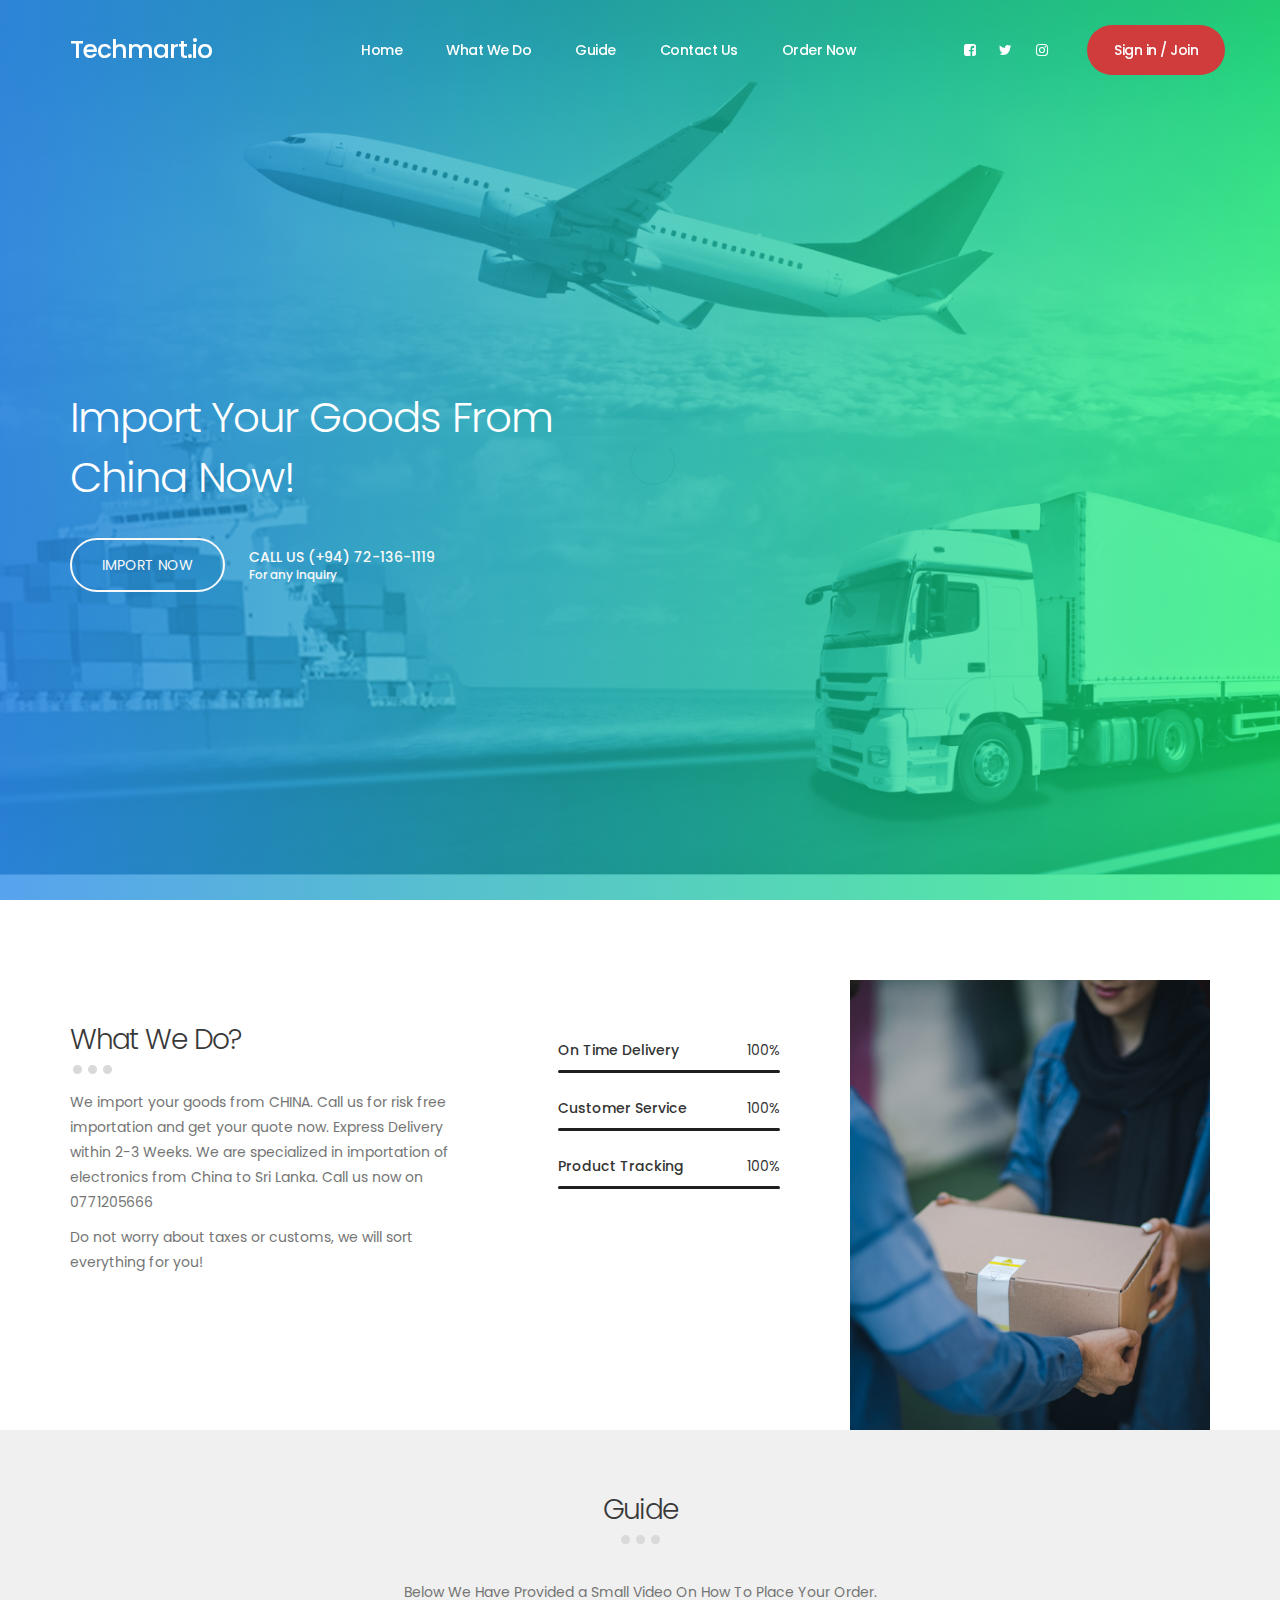
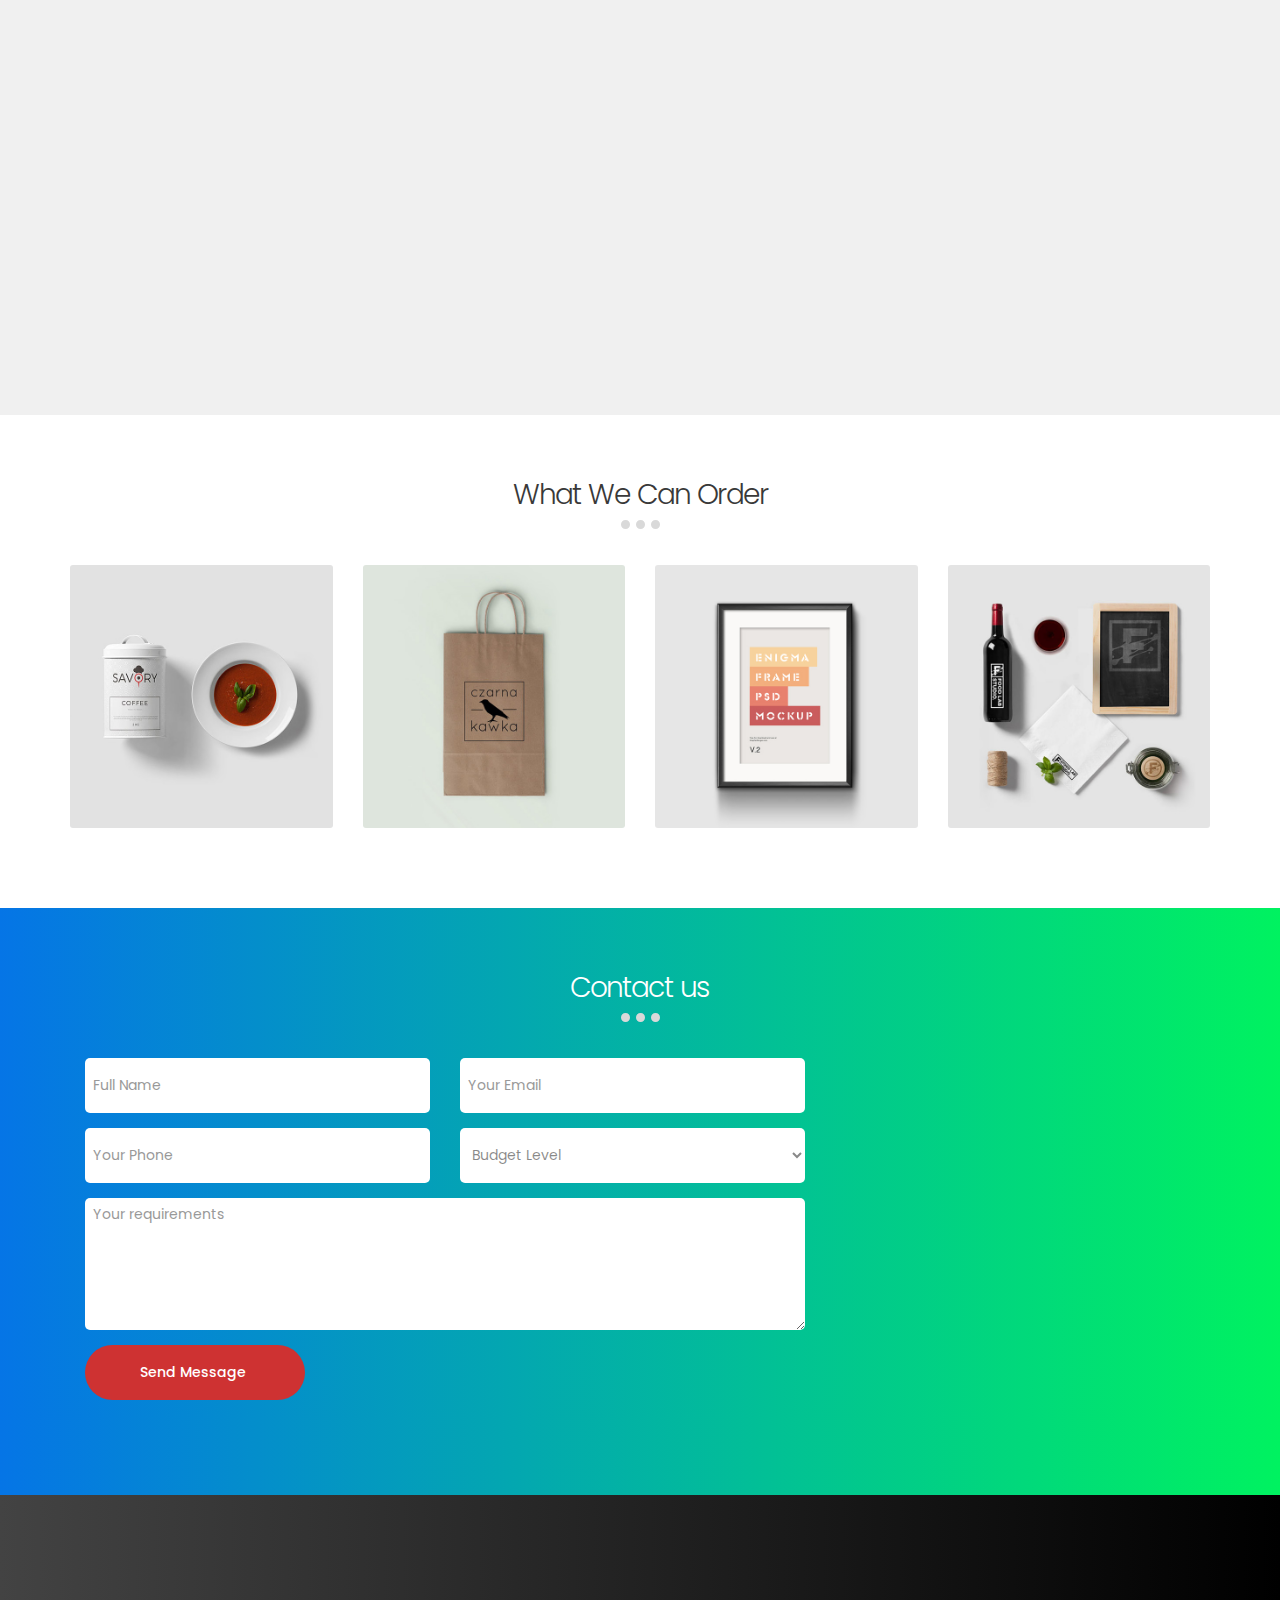
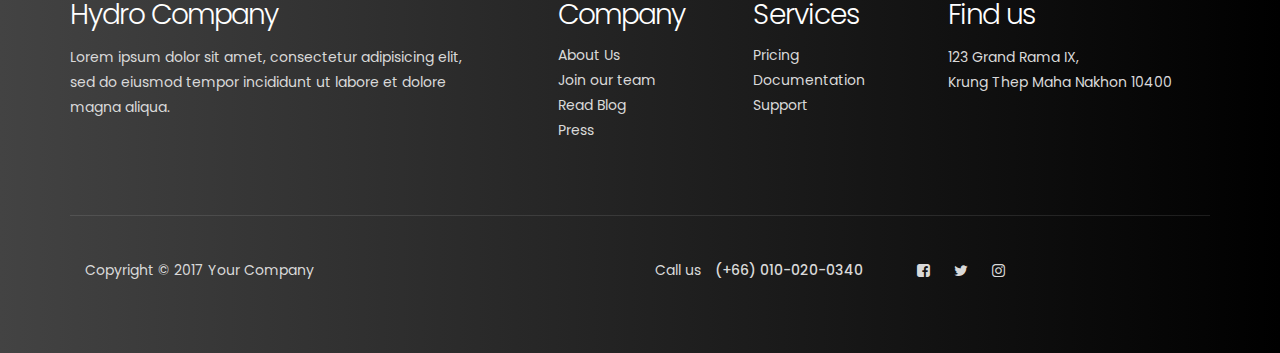
<file: index.html>
<!DOCTYPE html>
<html lang="en">
<head>

     <title>TechMart</title>
<!-- 
Hydro Template 
http://www.templatemo.com/tm-509-hydro
-->
     <meta charset="UTF-8">
     <meta http-equiv="X-UA-Compatible" content="IE=Edge">
     <meta name="description" content="">
     <meta name="keywords" content="">
     <meta name="author" content="">
     <meta name="viewport" content="width=device-width, initial-scale=1, maximum-scale=1">

     <link rel="stylesheet" href="css/bootstrap.min.css">
     <link rel="stylesheet" href="css/magnific-popup.css">
     <link rel="stylesheet" href="css/font-awesome.min.css">

     <!-- MAIN CSS -->
     <link rel="stylesheet" href="css/templatemo-style.css">
</head>
<body>

     <!-- PRE LOADER -->
     <section class="preloader">
          <div class="spinner">
               <span class="spinner-rotate"></span>
          </div>
     </section>


     <!-- MENU -->
     <section class="navbar custom-navbar navbar-fixed-top" role="navigation">
          <div class="container">

               <div class="navbar-header">
                    <button class="navbar-toggle" data-toggle="collapse" data-target=".navbar-collapse">
                         <span class="icon icon-bar"></span>
                         <span class="icon icon-bar"></span>
                         <span class="icon icon-bar"></span>
                    </button>

                    <!-- lOGO TEXT HERE -->
                    <a href="index.html" class="navbar-brand">Techmart.io</a>
               </div>

               <!-- MENU LINKS -->
               <div class="collapse navbar-collapse">
                    <ul class="nav navbar-nav navbar-nav-first">
                         <li><a href="#home" class="smoothScroll">Home</a></li>
                         <li><a href="#about" class="smoothScroll">What We Do</a></li>
                         <li><a href="#blog" class="smoothScroll">Guide</a></li>
                         <li><a href="#contact" class="smoothScroll">Contact Us</a></li>
                         <li><a href="/blog-detail.html" class="smoothScroll">Order Now</a></li>

                    </ul>

                    <ul class="nav navbar-nav navbar-right">
                         <li><a href="#"><i class="fa fa-facebook-square"></i></a></li>
                         <li><a href="#"><i class="fa fa-twitter"></i></a></li>
                         <li><a href="#"><i class="fa fa-instagram"></i></a></li>
                         <li class="section-btn"><a href="#" data-toggle="modal" data-target="#modal-form">Sign in / Join</a></li>
                    </ul>
               </div>

          </div>
     </section>


     <!-- HOME -->
     <section id="home" data-stellar-background-ratio="0.5">
          <div class="overlay"></div>
          <div class="container">
               <div class="row">

                    <div class="col-md-6 col-sm-12">
                         <div class="home-info">
                              <h1>Import Your Goods From China Now!</h1>
                              <a href="#about" class="btn section-btn smoothScroll">IMPORT NOW</a>
                              <span>
                                   CALL US (+94) 72-136-1119
                                   <small>For any inquiry</small>
                              </span>
                         </div>
                    </div>

                    <div class="col-md-6 col-sm-12">
                         <!-- <div class="home-video">
                              <div class="embed-responsive embed-responsive-16by9">
                                   <iframe src="https://www.youtube.com/embed/AqcjdkPMPJA" frameborder="0" allowfullscreen></iframe>
                              </div>
                         </div> -->
                    </div>
                    
               </div>
          </div>
     </section>


     <!-- ABOUT -->
     <section id="about" data-stellar-background-ratio="0.5">
          <div class="container">
               <div class="row">

                    <div class="col-md-5 col-sm-6">
                         <div class="about-info">
                              <div class="section-title">
                                   <h2>What We Do?</h2>
                                   <span class="line-bar">...</span>
                              </div>
                              <p>We import your goods from CHINA. Call us for risk free importation and get your quote now. Express Delivery within 2-3 Weeks. We are specialized in importation of electronics from China to Sri Lanka. 
                                   Call us now on 0771205666</p>
                              <p>Do not worry about taxes or customs, we will sort everything for you!</p>
                         </div>
                    </div>

                    <div class="col-md-3 col-sm-6">
                         <div class="about-info skill-thumb">

                              <strong>On Time Delivery</strong>
                                   <span class="pull-right">100%</span>
                                        <div class="progress">
                                             <div class="progress-bar progress-bar-primary" role="progressbar" aria-valuenow="100" aria-valuemin="0" aria-valuemax="100" style="width: 100%;"></div>
                                        </div>

                              <strong>Customer Service</strong>
                                   <span class="pull-right">100%</span>
                                        <div class="progress">
                                             <div class="progress-bar progress-bar-primary" role="progressbar" aria-valuenow="100" aria-valuemin="0" aria-valuemax="100" style="width: 100%;"></div>
                                        </div>

                              <strong>Product Tracking</strong>
                                   <span class="pull-right">100%</span>
                                        <div class="progress">
                                             <div class="progress-bar progress-bar-primary" role="progressbar" aria-valuenow="100" aria-valuemin="0" aria-valuemax="100" style="width: 100%;"></div>
                                        </div>

                              <!-- <strong>CMS Admin</strong>
                                   <span class="pull-right">100%</span>
                                        <div class="progress">
                                             <div class="progress-bar progress-bar-primary" role="progressbar" aria-valuenow="100" aria-valuemin="0" aria-valuemax="100" style="width: 100%;"></div>
                                        </div> -->

                         </div>
                    </div>

                    <div class="col-md-4 col-sm-12">
                         <div class="about-image">
                              <img src="images/PRODUCTS.jpg" class="img-responsive" alt="">
                         </div>
                    </div>
                    
               </div>
          </div>
     </section>


     <!-- BLOG -->
     <section id="blog" data-stellar-background-ratio="0.5">
          <div class="container">
               <div class="row">

                    <div class="col-md-12 col-sm-12">
                         <div class="section-title">
                              <h2>Guide</h2>
                              <span class="line-bar">...</span>
                         </div>
                    </div>
                    <p>Below We Have Provided a Small Video On How To Place Your Order.</p>

                    <iframe width="560" height="315" src="https://www.youtube.com/embed/O0uF5d5LlTs" title="YouTube video player" frameborder="0" allow="accelerometer; autoplay; clipboard-write; encrypted-media; gyroscope; picture-in-picture" allowfullscreen></iframe>
                    <!-- <div class="col-md-6 col-sm-6">

                         <div class="media blog-thumb">
                              <div class="media-object media-left">
                                   <a href="blog-detail.html"><img src="images/blog-image1.jpg" class="img-responsive" alt=""></a>
                              </div>
                              <div class="media-body blog-info">
                                   <small><i class="fa fa-clock-o"></i> December 22, 2017</small>
                                   <h3><a href="blog-detail.html">How To Find Out Beautiful Workspace.</a></h3>
                                   <p>Lorem ipsum dolor sit consectetur adipiscing morbi venenatis.</p>
                                   <a href="blog-detail.html" class="btn section-btn">Read article</a>
                              </div>
                         </div>
                    </div>

                    <div class="col-md-6 col-sm-6">

                         <div class="media blog-thumb">
                              <div class="media-object media-left">
                                   <a href="blog-detail.html"><img src="images/blog-image2.jpg" class="img-responsive" alt=""></a>
                              </div>
                              <div class="media-body blog-info">
                                   <small><i class="fa fa-clock-o"></i> December 18, 2017</small>
                                   <h3><a href="blog-detail.html">woman sportwear.</a></h3>
                                   <p>Lorem ipsum dolor sit consectetur adipiscing morbi venenatis.</p>
                                   <a href="blog-detail.html" class="btn section-btn">Read more</a>
                              </div>
                         </div>
                    </div>

                    <div class="col-md-6 col-sm-6">
                         <div class="media blog-thumb">
                              <div class="media-object media-left">
                                   <a href="blog-detail.html"><img src="images/blog-image3.jpg" class="img-responsive" alt=""></a>
                              </div>
                              <div class="media-body blog-info">
                                   <small><i class="fa fa-clock-o"></i> December 14, 2017</small>
                                   <h3><a href="blog-detail.html">new creative fashion.</a></h3>
                                   <p>Lorem ipsum dolor sit consectetur adipiscing morbi venenatis.</p>
                                   <a href="blog-detail.html" class="btn section-btn">Read article</a>
                              </div>
                         </div>
                    </div>

                    <div class="col-md-6 col-sm-6">

                         <div class="media blog-thumb">
                              <div class="media-object media-left">
                                   <a href="blog-detail.html"><img src="images/blog-image4.jpg" class="img-responsive" alt=""></a>
                              </div>
                              <div class="media-body blog-info">
                                   <small><i class="fa fa-clock-o"></i> December 10, 2017</small>
                                   <h3><a href="blog-detail.html">minimalist design trend in 2018.</a></h3>
                                   <p>Lorem ipsum dolor sit consectetur adipiscing morbi venenatis.</p>
                                   <a href="blog-detail.html" class="btn section-btn">View Detail</a>
                              </div>
                         </div>
                    </div> -->
                    
               </div>
          </div>
     </section>


     <!-- WORK -->
     <section id="work" data-stellar-background-ratio="0.5">
          <div class="container">
               <div class="row">

                    <div class="col-md-12 col-sm-12">
                         <div class="section-title">
                              <h2>What We Can Order</h2>
                              <span class="line-bar">...</span>
                         </div>
                    </div>

                    <div class="col-md-3 col-sm-6">
                         <!-- WORK THUMB -->
                         <div class="work-thumb">
                              <a href="images/work-image1.jpg" class="image-popup">
                                   <img src="images/work-image1.jpg" class="img-responsive" alt="Work">

                                   <div class="work-info">
                                        <h3>Clean &amp; Minimal</h3>
                                        <small>Product Design</small>
                                   </div>
                              </a>
                         </div>
                    </div>

                    <div class="col-md-3 col-sm-6">
                         <!-- WORK THUMB -->
                         <div class="work-thumb">
                              <a href="images/work-image2.jpg" class="image-popup">
                                   <img src="images/work-image2.jpg" class="img-responsive" alt="Work">

                                   <div class="work-info">
                                        <h3>Studio Bag</h3>
                                        <small>Branding</small>
                                   </div>
                              </a>
                         </div>
                    </div>

                    <div class="col-md-3 col-sm-6">
                         <!-- WORK THUMB -->
                         <div class="work-thumb">
                              <a href="images/work-image3.jpg" class="image-popup">
                                   <img src="images/work-image3.jpg" class="img-responsive" alt="Work">

                                   <div class="work-info">
                                        <h3>Frame Design</h3>
                                        <small>Photography</small>
                                   </div>
                              </a>
                         </div>
                    </div>

                    <div class="col-md-3 col-sm-6">
                         <!-- WORK THUMB -->
                         <div class="work-thumb">
                              <a href="images/work-image4.jpg" class="image-popup">
                                   <img src="images/work-image4.jpg" class="img-responsive" alt="Work">

                                   <div class="work-info">
                                        <h3>Paint Work</h3>
                                        <small>Art, Design</small>
                                   </div>
                              </a>
                         </div>
                    </div>

               </div>
          </div>
     </section>

     <!-- CONTACT -->
     <section id="contact" data-stellar-background-ratio="0.5">
          <div class="container">
               <div class="row">

                    <div class="col-md-12 col-sm-12">
                         <div class="section-title">
                              <h2>Contact us</h2>
                              <span class="line-bar">...</span>
                         </div>
                    </div>

                    <div class="col-md-8 col-sm-8">
                        
                         <!-- CONTACT FORM HERE -->
                         <form id="contact-form" role="form" action="#" method="post">
                              <div class="col-md-6 col-sm-6">
                                   <input type="text" class="form-control" placeholder="Full Name" id="cf-name" name="cf-name" required="">
                              </div>

                              <div class="col-md-6 col-sm-6">
                                   <input type="email" class="form-control" placeholder="Your Email" id="cf-email" name="cf-email" required="">
                              </div>

                              <div class="col-md-6 col-sm-6">
                                   <input type="tel" class="form-control" placeholder="Your Phone" id="cf-number" name="cf-number" required="">
                              </div>

                              <div class="col-md-6 col-sm-6">
                                   <select class="form-control" id="cf-budgets" name="cf-budgets">
                                        <option>Budget Level</option>
                                        <option>$500 to $1,000</option>
                                        <option>$1,000 to $2,200</option>
                                        <option>$2,200 to $4,500</option>
                                        <option>$4,500 to $7,500</option>
                                        <option>$7,500 to $12,000</option>
                                        <option>$12,000 or more</option>
                                   </select>
                              </div>

                              <div class="col-md-12 col-sm-12">
                                   <textarea class="form-control" rows="6" placeholder="Your requirements" id="cf-message" name="cf-message" required=""></textarea>
                              </div>

                              <div class="col-md-4 col-sm-12">
                                   <input type="submit" class="form-control" name="submit" value="Send Message">
                              </div>

                         </form>
                    </div>

                    <div class="col-md-4 col-sm-4">
                         <div class="google-map">
	<!-- How to change your own map point
            1. Go to Google Maps
            2. Click on your location point
            3. Click "Share" and choose "Embed map" tab
            4. Copy only URL and paste it within the src="" field below
	-->
                              <iframe src="https://www.google.com/maps/embed?pb=!1m18!1m12!1m3!1d3647.3030413476204!2d100.5641230193719!3d13.757206847615207!2m3!1f0!2f0!3f0!3m2!1i1024!2i768!4f13.1!3m3!1m2!1s0x0%3A0xf51ce6427b7918fc!2sG+Tower!5e0!3m2!1sen!2sth!4v1510722015945" allowfullscreen></iframe>
                         </div>
                    </div>

               </div>
          </div>
     </section>


     <!-- FOOTER -->
     <footer data-stellar-background-ratio="0.5">
          <div class="container">
               <div class="row">

                    <div class="col-md-5 col-sm-12">
                         <div class="footer-thumb footer-info"> 
                              <h2>Hydro Company</h2>
                              <p>Lorem ipsum dolor sit amet, consectetur adipisicing elit, sed do eiusmod tempor incididunt ut labore et dolore magna aliqua.</p>
                         </div>
                    </div>

                    <div class="col-md-2 col-sm-4"> 
                         <div class="footer-thumb"> 
                              <h2>Company</h2>
                              <ul class="footer-link">
                                   <li><a href="#">About Us</a></li>
                                   <li><a href="#">Join our team</a></li>
                                   <li><a href="#">Read Blog</a></li>
                                   <li><a href="#">Press</a></li>
                              </ul>
                         </div>
                    </div>

                    <div class="col-md-2 col-sm-4"> 
                         <div class="footer-thumb"> 
                              <h2>Services</h2>
                              <ul class="footer-link">
                                   <li><a href="#">Pricing</a></li>
                                   <li><a href="#">Documentation</a></li>
                                   <li><a href="#">Support</a></li>
                              </ul>
                         </div>
                    </div>

                    <div class="col-md-3 col-sm-4"> 
                         <div class="footer-thumb"> 
                              <h2>Find us</h2>
                              <p>123 Grand Rama IX, <br> Krung Thep Maha Nakhon 10400</p>
                         </div>
                    </div>                    

                    <div class="col-md-12 col-sm-12">
                         <div class="footer-bottom">
                              <div class="col-md-6 col-sm-5">
                                   <div class="copyright-text"> 
                                        <p>Copyright &copy; 2017 Your Company</p>
                                   </div>
                              </div>
                              <div class="col-md-6 col-sm-7">
                                   <div class="phone-contact"> 
                                        <p>Call us <span>(+66) 010-020-0340</span></p>
                                   </div>
                                   <ul class="social-icon">
                                        <li><a href="https://www.facebook.com/templatemo" class="fa fa-facebook-square" attr="facebook icon"></a></li>
                                        <li><a href="#" class="fa fa-twitter"></a></li>
                                        <li><a href="#" class="fa fa-instagram"></a></li>
                                   </ul>
                              </div>
                         </div>
                    </div>
                    
               </div>
          </div>
     </footer>


     <!-- MODAL -->
     <section class="modal fade" id="modal-form" tabindex="-1" role="dialog" aria-labelledby="myModalLabel" aria-hidden="true">
          <div class="modal-dialog modal-lg">
               <div class="modal-content modal-popup">

                    <div class="modal-header">
                         <button type="button" class="close" data-dismiss="modal" aria-label="Close">
                              <span aria-hidden="true">&times;</span>
                         </button>
                    </div>

                    <div class="modal-body">
                         <div class="container-fluid">
                              <div class="row">

                                   <div class="col-md-12 col-sm-12">
                                        <div class="modal-title">
                                             <h2>TechMart</h2>
                                        </div>

                                        <!-- NAV TABS -->
                                        <ul class="nav nav-tabs" role="tablist">
                                             <li class="active"><a href="#sign_up" aria-controls="sign_up" role="tab" data-toggle="tab">Create an account</a></li>
                                             <li><a href="#sign_in" aria-controls="sign_in" role="tab" data-toggle="tab">Sign In</a></li>
                                        </ul>

                                        <!-- TAB PANES -->
                                        <div class="tab-content">
                                             <div role="tabpanel" class="tab-pane fade in active" id="sign_up">
                                                  <form action="#" method="post">
                                                       <input type="text" class="form-control" name="name" placeholder="Name" required>
                                                       <input type="telephone" class="form-control" name="telephone" placeholder="Telephone" required>
                                                       <input type="email" class="form-control" name="email" placeholder="Email" required>
                                                       <input type="password" class="form-control" name="password" placeholder="Password" required>
                                                       <input type="submit" class="form-control" name="submit" value="Submit Button">
                                                  </form>
                                             </div>

                                             <div role="tabpanel" class="tab-pane fade in" id="sign_in">
                                                  <form action="#" method="post">
                                                       <input type="email" class="form-control" name="email" placeholder="Email" required>
                                                       <input type="password" class="form-control" name="password" placeholder="Password" required>
                                                       <input type="submit" class="form-control" name="submit" value="Submit Button">
                                                       <a href="https://www.facebook.com/templatemo">Forgot your password?</a>
                                                  </form>
                                             </div>
                                        </div>
                                   </div>

                              </div>
                         </div>
                    </div>

               </div>
          </div>
     </section>

     <!-- SCRIPTS -->
     <script src="js/jquery.js"></script>
     <script src="js/bootstrap.min.js"></script>
     <script src="js/jquery.stellar.min.js"></script>
     <script src="js/jquery.magnific-popup.min.js"></script>
     <script src="js/smoothscroll.js"></script>
     <script src="js/custom.js"></script>

</body>
</html>
</file>
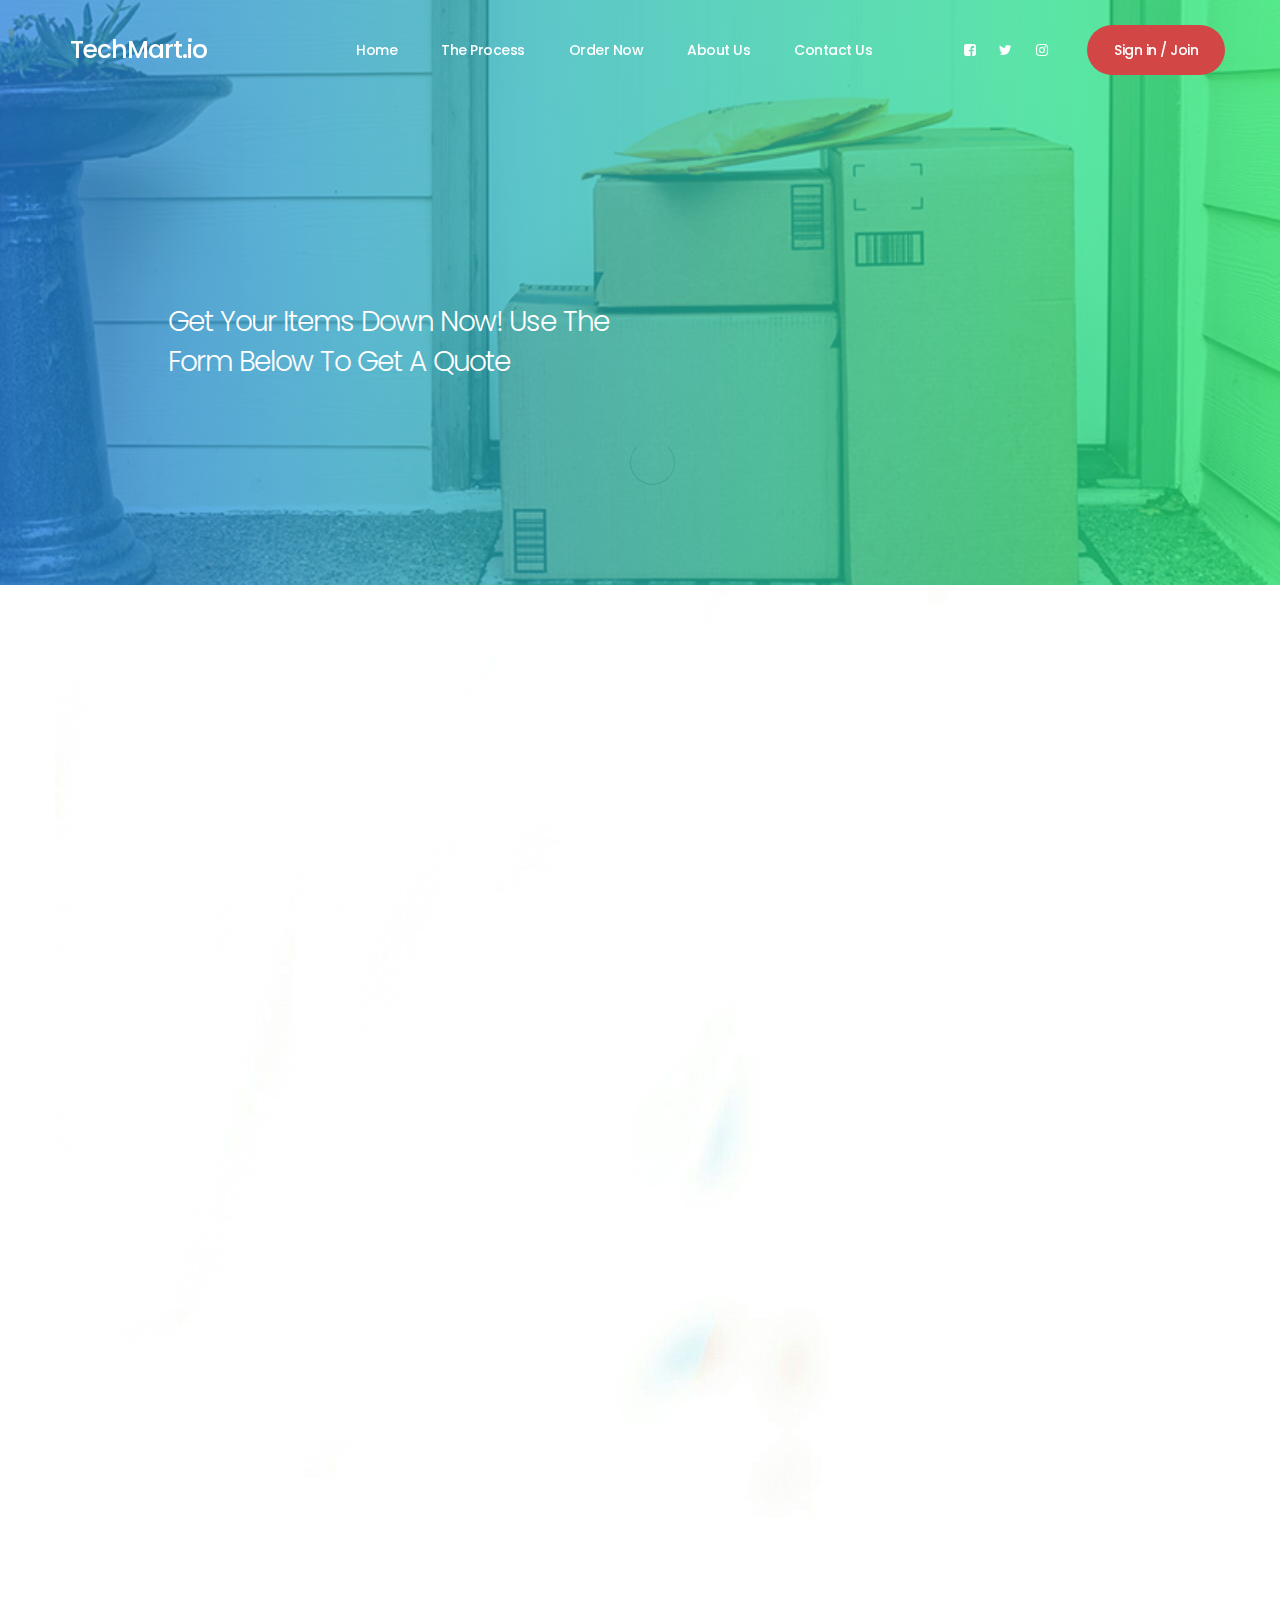
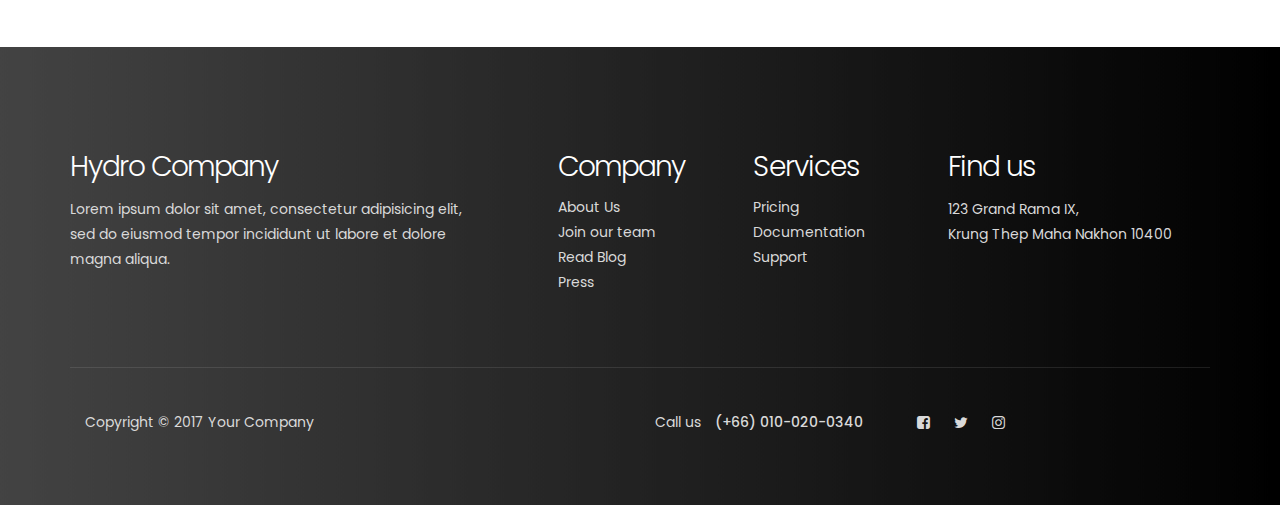
<file: blog-detail.html>
<!DOCTYPE html>
<html lang="en">
<head>

     <title>Hydro - Blog Page</title>
<!-- 
Hydro Template 
http://www.templatemo.com/tm-509-hydro
-->
     <meta charset="UTF-8">
     <meta http-equiv="X-UA-Compatible" content="IE=Edge">
     <meta name="description" content="">
     <meta name="keywords" content="">
     <meta name="author" content="">
     <meta name="viewport" content="width=device-width, initial-scale=1, maximum-scale=1">

     <link rel="stylesheet" href="css/bootstrap.min.css">
     <link rel="stylesheet" href="css/magnific-popup.css">
     <link rel="stylesheet" href="css/font-awesome.min.css">

     <!-- MAIN CSS -->
     <link rel="stylesheet" href="css/templatemo-style.css">
</head>
<body>

     <!-- PRE LOADER -->
     <section class="preloader">
          <div class="spinner">
               <span class="spinner-rotate"></span>
          </div>
     </section>


     <!-- MENU -->
     <section class="navbar custom-navbar navbar-fixed-top" role="navigation">
          <div class="container">

               <div class="navbar-header">
                    <button class="navbar-toggle" data-toggle="collapse" data-target=".navbar-collapse">
                         <span class="icon icon-bar"></span>
                         <span class="icon icon-bar"></span>
                         <span class="icon icon-bar"></span>
                    </button>

                    <!-- lOGO TEXT HERE -->
                    <a href="index.html" class="navbar-brand">TechMart.io</a>
               </div>

               <!-- MENU LINKS -->
               <div class="collapse navbar-collapse">
                    <ul class="nav navbar-nav navbar-nav-first">
                         <li><a href="#home" class="smoothScroll">Home</a></li>
                         <li><a href="#about" class="smoothScroll">The Process</a></li>
                         <li><a href="#blog" class="smoothScroll">Order Now</a></li>
                         <li><a href="#work" class="smoothScroll">About Us</a></li>
                         <li><a href="#contact" class="smoothScroll">Contact Us</a></li>
                    </ul>


                    <ul class="nav navbar-nav navbar-right">
                         <li><a href="#"><i class="fa fa-facebook-square"></i></a></li>
                         <li><a href="#"><i class="fa fa-twitter"></i></a></li>
                         <li><a href="#"><i class="fa fa-instagram"></i></a></li>
                         <li class="section-btn"><a href="#" data-toggle="modal" data-target="#modal-form">Sign in / Join</a></li>
                    </ul>
               </div>

          </div>
     </section>


     <!-- BLOG HEADER -->
     <section id="blog-header" data-stellar-background-ratio="0.5">
          <div class="overlay"></div>
          <div class="container">
               <div class="row">

                    <div class="col-md-offset-1 col-md-5 col-sm-12">
                         <h2>Get Your Items Down Now! Use The Form Below To Get A Quote</h2>
                    </div>
                    
               </div>
          </div>
     </section>


     <!-- BLOG DETAIL -->
     <section id="blog-detail" data-stellar-background-ratio="0.5">
          <div class="container">
               <div class="row">
                    <iframe src="https://docs.google.com/forms/d/e/1FAIpQLSeigHZGszJymmQKqzc1k_2DziLX0ntZV_vuLHLBRN7Mm-HLFA/viewform?embedded=true" width="800" height="877" frameborder="0" marginheight="0" marginwidth="0">Loading…</iframe>
                    <img src="images/1ccdaaab931962febc8644df28084afb.jpg" class="newimage" id="cover" alt="Blog Image">

                    <!-- <div class="col-md-offset-1 col-md-10 col-sm-12">
                         <!-- BLOG THUMB -->
                         <!-- <div class="blog-detail-thumb">
                              <div class="blog-image">
                                   <img src="images/blog-detail-image.jpg" class="img-responsive" alt="Blog Image">
                              </div>
                              <h2>What makes you happy everyday?</h2>
                              <p>Lorem ipsum dolor sit amet, maecenas eget vestibulum justo imperdiet, wisi risus purus augue vulputate voluptate neque, curabitur dolor libero sodales vitae elit massa. Lorem ipsum dolor sit amet, maecenas eget vestibulum justo imperdiet, wisi risus purus augue vulputate voluptate neque</p>

                              <blockquote>Lorem ipsum dolor sit amet, consectetur adipisicing elit. Sequi, quisquam, aut, eum, natus excepturi impedit ipsa rerum ratione id dolores ducimus minus eos veniam similique.</blockquote>

                              <p>Vivamus quis velit sed ante suscipit aliquam nec sed ex. Maecenas porta leo at mi suscipit congue. Donec ipsum metus, tristique eu leo ut, luctu Vivamus sit amet purus nec risus mollis tempor.</p>

                              <div class="blog-ads">
                                   <h4>Blog Sample Advertising</h4>
                              </div>
                              
                              <ul>
                                   <li>Brand Identity ipsum dolor eget vestibulum justo imper diet.</li>
                                   <li>Social Marketing porta leo at mi suscipit congue. Donec ipsum metus, tristique leo luctus.</li>
                                   <li>Wordpress Themes augue vulputate voluptate neque, curabitur dolor vitae massa.</li>
                              </ul>
                              <p>Lorem ipsum dolor sit amet, maecenas eget vestibulum justo imperdiet, wisi risus purus augue vulputate voluptate neque, curabitur dolor libero sodales vitae elit massa.</p>
                              <div class="blog-social-share">
                                   <h4>Share this article</h4>
                                   <a href="https://www.facebook.com/templatemo" class="btn btn-primary"><i class="fa fa-facebook"></i>facebook</a>
                                   <a href="#" class="btn btn-success"><i class="fa fa-twitter"></i>twitter</a>
                                   <a href="#" class="btn btn-danger"><i class="fa fa-google-plus"></i>google plus</a>
                              </div>
                         </div> -->
                    </div> 
                    
               </div>
          </div>
     </section>


     <!-- FOOTER -->
     <footer data-stellar-background-ratio="0.5">
          <div class="container">
               <div class="row">

                    <div class="col-md-5 col-sm-12">
                         <div class="footer-thumb footer-info"> 
                              <h2>Hydro Company</h2>
                              <p>Lorem ipsum dolor sit amet, consectetur adipisicing elit, sed do eiusmod tempor incididunt ut labore et dolore magna aliqua.</p>
                         </div>
                    </div>

                    <div class="col-md-2 col-sm-4"> 
                         <div class="footer-thumb"> 
                              <h2>Company</h2>
                              <ul class="footer-link">
                                   <li><a href="#">About Us</a></li>
                                   <li><a href="#">Join our team</a></li>
                                   <li><a href="#">Read Blog</a></li>
                                   <li><a href="#">Press</a></li>
                              </ul>
                         </div>
                    </div>

                    <div class="col-md-2 col-sm-4"> 
                         <div class="footer-thumb"> 
                              <h2>Services</h2>
                              <ul class="footer-link">
                                   <li><a href="#">Pricing</a></li>
                                   <li><a href="#">Documentation</a></li>
                                   <li><a href="#">Support</a></li>
                              </ul>
                         </div>
                    </div>

                    <div class="col-md-3 col-sm-4"> 
                         <div class="footer-thumb"> 
                              <h2>Find us</h2>
                              <p>123 Grand Rama IX, <br> Krung Thep Maha Nakhon 10400</p>
                         </div>
                    </div>

                    <div class="col-md-12 col-sm-12">
                         <div class="footer-bottom">
                              <div class="col-md-6 col-sm-5">
                                   <div class="copyright-text"> 
                                        <p>Copyright &copy; 2017 Your Company</p>
                                   </div>
                              </div>
                              <div class="col-md-6 col-sm-7">
                                   <div class="phone-contact"> 
                                        <p>Call us <span>(+66) 010-020-0340</span></p>
                                   </div>
                                   <ul class="social-icon">
                                        <li><a href="#" class="fa fa-facebook-square" attr="facebook icon"></a></li>
                                        <li><a href="#" class="fa fa-twitter"></a></li>
                                        <li><a href="#" class="fa fa-instagram"></a></li>
                                   </ul>
                              </div>
                         </div>
                    </div>
                    
               </div>
          </div>
     </footer>

     <!-- MODAL -->
     <section class="modal fade" id="modal-form" tabindex="-1" role="dialog" aria-labelledby="myModalLabel" aria-hidden="true">
          <div class="modal-dialog modal-lg">
               <div class="modal-content modal-popup">

                    <div class="modal-header">
                         <button type="button" class="close" data-dismiss="modal" aria-label="Close">
                              <span aria-hidden="true">&times;</span>
                         </button>
                    </div>

                    <div class="modal-body">
                         <div class="container-fluid">
                              <div class="row">

                                   <div class="col-md-12 col-sm-12">
                                        <div class="modal-title">
                                             <h2>Hydro Co</h2>
                                        </div>

                                        <!-- NAV TABS -->
                                        <ul class="nav nav-tabs" role="tablist">
                                             <li class="active"><a href="#sign_up" aria-controls="sign_up" role="tab" data-toggle="tab">Create an account</a></li>
                                             <li><a href="#sign_in" aria-controls="sign_in" role="tab" data-toggle="tab">Sign In</a></li>
                                        </ul>

                                        <!-- TAB PANES -->
                                        <div class="tab-content">
                                             <div role="tabpanel" class="tab-pane fade in active" id="sign_up">
                                                  <form action="#" method="post">
                                                       <input type="text" class="form-control" name="name" placeholder="Name" required>
                                                       <input type="telephone" class="form-control" name="telephone" placeholder="Telephone" required>
                                                       <input type="email" class="form-control" name="email" placeholder="Email" required>
                                                       <input type="password" class="form-control" name="password" placeholder="Password" required>
                                                       <input type="submit" class="form-control" name="submit" value="Submit Button">
                                                  </form>
                                             </div>

                                             <div role="tabpanel" class="tab-pane fade in" id="sign_in">
                                                  <form action="#" method="post">
                                                       <input type="email" class="form-control" name="email" placeholder="Email" required>
                                                       <input type="password" class="form-control" name="password" placeholder="Password" required>
                                                       <input type="submit" class="form-control" name="submit" value="Submit Button">
                                                       <a href="https://www.facebook.com/templatemo">Forgot your password?</a>
                                                  </form>
                                             </div>
                                        </div>
                                   </div>

                              </div>
                         </div>
                    </div>

               </div>
          </div>
     </section>

     <!-- SCRIPTS -->
     <script src="js/jquery.js"></script>
     <script src="js/bootstrap.min.js"></script>
     <script src="js/jquery.stellar.min.js"></script>
     <script src="js/jquery.magnific-popup.min.js"></script>
     <script src="js/smoothscroll.js"></script>
     <script src="js/custom.js"></script>

</body>
</html>
</file>
<file: css/templatemo-style.css>
/*

Hydro Template 

http://www.templatemo.com/tm-509-hydro

*/  
  @import url('https://fonts.googleapis.com/css?family=Poppins:400,500,600');

  body {
    background: #ffffff;
    font-family: 'Poppins', sans-serif;
    overflow-x: hidden;
  }


  /*---------------------------------------
     TYPOGRAPHY              
  -----------------------------------------*/

  h1,h2,h3,h4,h5,h6 {
    font-weight: 300;
    line-height: inherit;
    letter-spacing: -1px;
  }

  h1 {
    color: #292929;
    font-size: 3em;
    margin-bottom: 30px;
  }

  h2 {
    color: #393939;
    font-size: 2em;
  }

  h3 {
    color: #505050;
    font-size: 1.5em;
    font-weight: 500;
    margin-bottom: 0;
  }

  h4 {
    color: #696969;
    font-size: 18px;
    line-height: normal;
  }

  p {
    color: #757575;
    font-size: 14px;
    font-weight: normal;
    line-height: 25px;
  }

  strong {
    font-weight: 500;
  }


  /*---------------------------------------
     GENERAL               
  -----------------------------------------*/

  * {
    -webkit-box-sizing: border-box;
    -moz-box-sizing: border-box;
    box-sizing: border-box;
  }

  *:before,
  *:after {
    -webkit-box-sizing: border-box;
    -moz-box-sizing: border-box;
    box-sizing: border-box;
  }

  a {
    color: #252525;
    font-weight: normal;
    -webkit-transition: 0.5s;
    transition: 0.5s;
    text-decoration: none !important;
  }

  a:hover, a:active, a:focus {
    color: #ce3232;
    outline: none;
  }

  .section-title {
    margin-bottom: 60px;
  }

  .section-title h2 {
    margin-top: 0;
    margin-bottom: 10px;
    line-height: 0;
  }

  .section-title .line-bar {
    color: #d9d9d9;
    display: block;
    font-size: 5em;
    line-height: 0;
  }

  .section-btn {
    background: #ce3232;
    border: 0;
    border-radius: 100px;
    color: #ffffff;
    cursor: pointer;
    font-size: inherit;
    font-weight: normal;
    padding: 15px 30px;
    -webkit-transition: 0.5s;
    transition: 0.5s;
  }

  .section-btn:hover,
  .section-btn:focus {
    background: #00F260;  /* fallback for old browsers */
    background: -webkit-linear-gradient(to right, #0575E6, #00F260);  /* Chrome 10-25, Safari 5.1-6 */
    background: linear-gradient(to right, #0575E6, #00F260); /* W3C, IE 10+/ Edge, Firefox 16+, Chrome 26+, Opera 12+, Safari 7+ */
    border-color: transparent;
    color: #393939;
  }

  .overlay {
    background: #00F260;  /* fallback for old browsers */
    background: -webkit-linear-gradient(to right, #0575E6, #00F260);  /* Chrome 10-25, Safari 5.1-6 */
    background: linear-gradient(to right, #0575E6, #00F260); /* W3C, IE 10+/ Edge, Firefox 16+, Chrome 26+, Opera 12+, Safari 7+ */
    opacity: 0.7;
    position: absolute;
    width: 100%;
    height: 100%;
    top: 0;
    right: 0;
    left: 0;
  }

  section {
    padding-top: 80px;
    padding-bottom: 80px;
    text-align: center;
  }


  /*---------------------------------------
       PRE LOADER              
  -----------------------------------------*/

  .preloader {
    position: fixed;
    top: 0;
    left: 0;
    width: 100%;
    height: 100%;
    z-index: 99999;
    display: flex;
    flex-flow: row nowrap;
    justify-content: center;
    align-items: center;
    background: none repeat scroll 0 0 #ffffff;
  }

  .spinner {
    border: 1px solid transparent;
    border-radius: 3px;
    position: relative;
  }

  .spinner:before {
    content: '';
    box-sizing: border-box;
    position: absolute;
    top: 50%;
    left: 50%;
    width: 45px;
    height: 45px;
    margin-top: -10px;
    margin-left: -10px;
    border-radius: 50%;
    border: 1px solid #575757;
    border-top-color: #ffffff;
    animation: spinner .9s linear infinite;
  }

  @-webkit-@keyframes spinner {
    to {transform: rotate(360deg);}
  }

  @keyframes spinner {
    to {transform: rotate(360deg);}
  }


  /*---------------------------------------
      MENU              
  -----------------------------------------*/

  .custom-navbar {
    border: none;
    margin-bottom: 0;
    padding: 25px 0;
  }

  .custom-navbar .navbar-brand {
    color: #ffffff;
    font-size: 25px;
    font-weight: 500;
    letter-spacing: -1px;
  }

  .top-nav-collapse {
    background: #ffffff;
  }

  .custom-navbar .navbar-nav.navbar-nav-first {
    margin-left: 8em;
  }

  .custom-navbar .navbar-nav.navbar-right li a {
    padding-right: 12px;
    padding-left: 12px;
  }

  .custom-navbar .section-btn {
    padding: 15px;
    margin-left: 2em;
  }

  .custom-navbar .section-btn:hover {
    background: #000000;  /* fallback for old browsers */
    background: -webkit-linear-gradient(to right, #434343, #000000);  /* Chrome 10-25, Safari 5.1-6 */
    background: linear-gradient(to right, #434343, #000000); /* W3C, IE 10+/ Edge, Firefox 16+, Chrome 26+, Opera 12+, Safari 7+ */
  }

  .custom-navbar .section-btn a {
    padding: 0;
  }

  .custom-navbar .nav .section-btn a:hover {
    color: #ffffff;
  }

  .custom-navbar .nav li a {
    font-size: 14px;
    font-weight: 500;
    color: #ffffff;
    letter-spacing: -0.5px;
    padding-right: 22px;
    padding-left: 22px;
  }

  .custom-navbar .nav li a:hover {
    background: transparent;
    color: #ce3232;
  }

  .custom-navbar .navbar-nav > li > a:hover,
  .custom-navbar .navbar-nav > li > a:focus {
    background-color: transparent;
  }

  .custom-navbar .nav li.active > a {
    background-color: transparent;
    color: #ce3232;
  }

  .custom-navbar .navbar-toggle {
    border: none;
    padding-top: 10px;
  }

  .custom-navbar .navbar-toggle {
    background-color: transparent;
  }

  .custom-navbar .navbar-toggle .icon-bar {
    background: #252525;
    border-color: transparent;
  }

  @media(min-width:768px) {
    .custom-navbar {
      border-bottom: 0;
      background: 0 0; 
    }

    .custom-navbar.top-nav-collapse {
      background: #ffffff;
      -webkit-box-shadow: 0 1px 30px rgba(0, 0, 0, 0.1);
      -moz-box-shadow: 0 1px 30px rgba(0, 0, 0, 0.1);
      box-shadow: 0 1px 30px rgba(0, 0, 0, 0.1);
      padding: 12px 0;
    }

    .top-nav-collapse .navbar-brand {
      color: #252525;
    }

    .top-nav-collapse .nav li a {
      color: #575757;
    }

    .top-nav-collapse .nav .section-btn a {
      color: #ffffff;
    }
  }



  /*---------------------------------------
      HOME              
  -----------------------------------------*/

  #home {
    background: url('../images/4729529.png') no-repeat center center;
    background-size: cover;
    vertical-align: middle;
    display: -webkit-box;
    display: -webkit-flex;
    display: -ms-flexbox;
    display: flex;
    -webkit-box-align: center;
    -webkit-align-items: center;
    -ms-flex-align: center;
    align-items: center;
    min-height: 100vh;
    position: relative;
    overflow: hidden;
    padding-top: 10em;
    text-align: left;
  }

  #home h1 {
    color: #ffffff;
  }

  .home-info .section-btn {
    background: transparent;
    border: 2px solid #f9f9f9;
    color: #f9f9f9;
  }

  .home-info .section-btn:hover,
  .home-info .section-btn:focus {
    background: #da2222;
    border-color: transparent;
    color: #ffffff;
  }

  .home-info span {
    display: inline-block;
    vertical-align: middle;
    color: #f9f9f9;
    font-weight: 500;
    margin-left: 20px; 
  }

  .home-info span small {
    display: block;
  }



  /*---------------------------------------
      ABOUT              
  -----------------------------------------*/

  #about {
    text-align: left;
    padding-bottom: 0;
  }

  #about .about-info:first-child {
    margin-right: 40px;
  }

  .about-info .section-title {
    margin: 40px 0 40px 0;
  }

  .about-info {
    margin-top: 60px;
  }

  .skill-thumb strong {
    display: inline-block;
    margin-bottom: 10px;
  }

  .skill-thumb .progress {
    background: #ffffff;
    border-radius: 5px;
    box-shadow: none;
    height: 3px;
    margin-bottom: 25px;
  }

  .skill-thumb .progress-bar {
    background: #1f1f1f;
    box-shadow: none;
  }



  /*---------------------------------------
      WORK             
  -----------------------------------------*/

  .work-info img {
    width: 100%;
    border-radius: 100%;
  }

  #work .work-thumb {
    overflow: hidden;
    position: relative;
    cursor: pointer;
    border-radius: 3px;
  }

  .work-thumb .work-info {
    position: absolute;
    top: 0px;
    left: 0px;
    right: 0px;
    bottom: 0px;
    display: flex;
    align-items: center;
    justify-content: center;
    flex-direction: column;
    text-align: center;
  }

  .work-thumb .work-info:after {
    position: absolute;
    top: 0px;
    left: 0px;
    right: 0px;
    bottom: 0px;
    content: "";
    background: #ce3232;
    opacity: 0;
    transition: 0.5s;
  }

  .work-thumb .work-info:hover::after {
    opacity: 0.9;
  }

  .work-thumb .work-info h3,
  .work-thumb .work-info small {
    transform: translateY(100%);
    opacity: 0;
    display: block;
    transition: 0.5s 0.2s;
    color: #ffffff;
    z-index: 2;
    position: relative;
  }

  .work-thumb .work-info small {
    color: #d9d9d9;
    text-transform: uppercase;
    font-size: 12px;
    font-weight: 500;
    letter-spacing: 1px;
    margin-top: 3px;
  }

  .work-thumb:hover .work-info h3,
  .work-thumb:hover .work-info small {
    transform: translateY(0px);
    opacity: 1;
  }



  /*---------------------------------------
      BLOG             
  -----------------------------------------*/
.newimage{
  margin-top: -2000px;
}

  #blog {
    background: #f0f0f0;
  }

  #blog-header,
  #blog-detail {
    text-align: left;
  }

  #blog-header {
    background: url('../images/605b4e8017e7095204f462ab_cheapest-courier-services.jpg') no-repeat center center;
    background-size: cover;
    display: -webkit-box;
    display: -webkit-flex;
    display: -ms-flexbox;
    display: flex;
    -webkit-box-align: center;
    -webkit-align-items: center;
    -ms-flex-align: center;
    align-items: center;
    height: 65vh;
    color: #ffffff;
    position: relative;
    padding-top: 12em;
  }

  #blog-header h2 {
    color: #ffffff;
  }

  .blog-thumb {
    background: #ffffff;
    -webkit-box-shadow: 0 1px 30px rgba(0, 0, 0, 0.1);
    -moz-box-shadow: 0 1px 30px rgba(0, 0, 0, 0.1);
    box-shadow: 0 1px 30px rgba(0, 0, 0, 0.1);
    border-radius: 3px;
    text-align: left;
    margin-bottom: 30px;
    height: 350px;
  }

  .media.blog-thumb .media-left {
    width: 45%;
  }

  .blog-thumb small {
    color: #ce3232;
    font-weight: 500;
    display: block;
  }

  .blog-thumb small .fa {
    margin-right: 5px;
  }

  .blog-thumb h4 {
    margin-top: 2px;
    margin-bottom: 0px;
  }

  #blog-detail h2 {
    padding: 25px 0 10px 0;
  }

  .blog-info {
    padding: 75px 25px;
  }

  .blog-info h3 {
    margin: 0;
    padding: 8px 0 6px 0;
    text-transform: capitalize;
  }

  .blog-info .section-btn {
    background: #f0f0f0;
    color: #393939;
    margin-top: 20px;
  }

  .blog-info .section-btn:hover {
    background: #00F260;  /* fallback for old browsers */
    background: -webkit-linear-gradient(to right, #0575E6, #00F260);  /* Chrome 10-25, Safari 5.1-6 */
    background: linear-gradient(to right, #0575E6, #00F260); /* W3C, IE 10+/ Edge, Firefox 16+, Chrome 26+, Opera 12+, Safari 7+ */
    color: #ffffff;
  }

  .blog-thumb ul {
    margin: 32px 12px 22px 0px;
  }

  .blog-thumb ul li {
    list-style: square;
    font-weight: normal;
    padding: 4px 12px 4px 0px;
  }

  .blog-social-share {
    text-align: center;
    padding-top: 22px;
  }

  .blog-social-share .btn {
    border-radius: 100px;
    border: none;
    font-size: 10px;
    letter-spacing: 0.5px;
    text-transform: uppercase;
    margin: 20px 6px;
    padding: 10px 16px;
  }

  .blog-social-share .btn-primary {
    background: #3b5998;
  }

  .blog-social-share .btn-success {
    background: #1da1f2;
  }

  .blog-social-share .btn-danger {
    background: #dd4b39;
  }

  .blog-social-share a .fa {
    padding-right: 4px;
  }

  .blog-ads {
    background: #f9f9f9;
    border-right: 4px solid #2b2b2b;
    padding: 42px;
    text-align: center;
    margin: 26px 0 26px 0;
  }

  .blog-ads h4 {
    font-size: 18px;
  }



  /*---------------------------------------
      CONTACTS             
  -----------------------------------------*/

  #contact {
    background: #00F260;  /* fallback for old browsers */
    background: -webkit-linear-gradient(to right, #0575E6, #00F260);  /* Chrome 10-25, Safari 5.1-6 */
    background: linear-gradient(to right, #0575E6, #00F260); /* W3C, IE 10+/ Edge, Firefox 16+, Chrome 26+, Opera 12+, Safari 7+ */
  }

  #contact .section-title h2 {
    color: #ffffff;
  }

  .google-map {
    border-radius: 100%;
    width: 300px;
    height: 300px;
    overflow: hidden;
    margin: 0 auto;
  }

  .google-map iframe {
    border: 0;
    width: 300px;
    height: 300px;
  }

  #contact .form-control {
    border: 0;
    border-radius: 5px;
    box-shadow: none;
    color: rgba(20,20,20,0.5);
    font-size: 14px;
    font-weight: normal;
    margin-bottom: 15px;
    padding-left: 8px;
  }

  #contact input,
  #contact select {
    height: 55px;
  }

  #contact select {
    color: rgba(20,20,20,0.5);
  }

  #contact input[type='submit'] {
    background: #ce3232;
    border-radius: 100px;
    color: #ffffff;
    font-weight: 500;
  }



  /*---------------------------------------
     FOOTER              
  -----------------------------------------*/

  footer {
    background: #000000;  /* fallback for old browsers */
    background: -webkit-linear-gradient(to right, #434343, #000000);  /* Chrome 10-25, Safari 5.1-6 */
    background: linear-gradient(to right, #434343, #000000); /* W3C, IE 10+/ Edge, Firefox 16+, Chrome 26+, Opera 12+, Safari 7+ */
    position: relative;
    padding-top: 80px;
    padding-bottom: 60px;
  }

  footer h2 {
    color: #ffffff;
  }

  .footer-link {
    margin: 0;
    padding: 0;
  }

  .footer-link li {
    display: block;
    list-style: none;
    margin: 5px 10px 5px 0;
  }

  footer p,
  footer span,
  .footer-link li a {
    color: #d9d9d9;
  }

  .copyright-text p,
  .footer-bottom .phone-contact p {
    font-size: 14px;
  }

  .footer-info p {
    margin-right: 4em;
  }

  .footer-bottom {
    border-top: 1px solid rgba(255,255,255,0.1);
    margin-top: 5em;
    padding-top: 3em;
  }

  .footer-bottom .phone-contact,
  .footer-bottom .social-icon {
    display: inline-block;
    vertical-align: top;
  }

  .footer-bottom .phone-contact {
    margin-right: 40px;
  }

  .footer-bottom .phone-contact span {
    font-weight: 500;
    display: inline-block;
    margin-left: 10px;
  }


  /*---------------------------------------
     SOCIAL ICON              
  -----------------------------------------*/

  .social-icon {
    position: relative;
    padding: 0;
    margin: 0;
  }

  .social-icon li {
    display: inline-block;
    list-style: none;
  }

  .social-icon li a {
    border-radius: 100px;
    color: #d9d9d9;
    font-size: 15px;
    text-decoration: none;
    position: relative;
    margin: 5px 10px;
  }

  .social-icon li a:hover {
    color: #ce3232;
  }


  /*---------------------------------------
      MODAL FORM             
  -----------------------------------------*/

  @media (min-width: 992px) {
    .modal-dialog {
      width: 420px;
    }
  }

  .modal-open .modal {
    padding-left: 0 !important;
  }

  .modal-dialog .modal-content {
    background: #000000;  /* fallback for old browsers */
    background: -webkit-linear-gradient(to right, #434343, #000000);  /* Chrome 10-25, Safari 5.1-6 */
    background: linear-gradient(to right, #434343, #000000); /* W3C, IE 10+/ Edge, Firefox 16+, Chrome 26+, Opera 12+, Safari 7+ */
    border: none;
    border-radius: 2px;
    text-align: center;
    position: relative;
    padding: 2em;
  }

  .modal-header, .modal-footer {
    border-bottom: 0;
    padding: 0;
  }

  .modal-dialog .modal-body {
    padding: 0;
  }

  .modal-dialog .modal-body a {
    color: #d9d9d9;
  }

  .modal .close {
    color: #999;
    font-size: 40px;
    font-weight: 300;
    text-shadow: none;
    opacity: 1;
    position: absolute;
    top: 15px;
    right: 15px;
    z-index: 100;
    outline: none;
  }

  .modal-dialog .modal-title {
    margin-bottom: 20px;
  }

  .modal-dialog .modal-title h2 {
    color: #ffffff;
  }

  .modal-dialog .nav-tabs {
    display: inline-block;
  }

  .modal-dialog .nav-tabs > li > a {
    border: 0;
    color: #999999;
    margin-right: 0;
  }

  .modal-dialog .nav-tabs > li.active > a, 
  .modal-dialog .nav-tabs > li.active > a:hover, 
  .modal-dialog .nav-tabs > li.active > a:focus,
  .modal-dialog .nav>li>a:focus, 
  .modal-dialog .nav>li>a:hover {
    color: #ffffff;
    background-color: transparent;
    border: none;
    border-bottom: 1px solid #ce3232;
  }

  .modal-dialog .tab-content {
    padding-top: 20px;
  }

  .modal-dialog form .form-control {
    border-radius: 5px;
    border: 1px solid #595959;
    background: transparent;
    box-shadow: none;
    margin: 15px 0 15px 0;
    height: 50px;
  }

  .modal-dialog form .form-control:hover,
  .modal-dialog form .form-control:focus {
    border-color: #ffffff;
  }

  .modal-dialog form input[type="submit"] {
    background: #ce3232;
    border-color: transparent;
    border-radius: 100px;
    color: #ffffff;
    margin-top: 20px;
  }


  /*---------------------------------------
     RESPONSIVE STYLES              
  -----------------------------------------*/

  @media screen and (max-width: 1170px) {

    .custom-navbar .navbar-nav.navbar-nav-first {
      margin-left: inherit;
    }
  }

  @media screen and (max-width: 991px) {

    h3 {
      font-size: 1.2em;
    }

    p {
      font-size: 13px;
    }

    #home {
      text-align: center;
    }

    .home-info {
      margin-bottom: 3em;
    }

    .custom-navbar .nav li a {
      font-size: 13px;
      padding-right: 11px;
      padding-left: 11px;
    }

    .custom-navbar .section-btn {
      margin-left: 1em;
    }

    .blog-thumb {
      height: inherit;
    }

    .blog-info {
      padding: 45px 25px;
    }

    .media.blog-thumb .media-left {
      display: block;
      width: 100%;
      padding-right: 0;
      overflow: hidden;
    }

    .media.blog-thumb .media-left {
      height: 250px;
    }

    .media.blog-thumb .media-left img {
      position: relative;
      bottom: 10em;
    }

    #work .work-thumb,
    .footer-thumb {
      margin-top: 20px;
      margin-bottom: 30px;
    }
  }

  @media only screen and (min-width: 640px) and (max-width: 767px) {

    #blog-header {
      height: 100vh;
    }

    .media.blog-thumb .media-left {
      height: 550px;
    }

    .media.blog-thumb .media-left img {
      position: relative;
      bottom: 10em;
    }
  }

  @media screen and (max-width: 767px) {

    .custom-navbar {
      background: #ffffff;
      -webkit-box-shadow: 0 1px 30px rgba(0, 0, 0, 0.1);
      -moz-box-shadow: 0 1px 30px rgba(0, 0, 0, 0.1);
      box-shadow: 0 1px 30px rgba(0, 0, 0, 0.1);
      padding: 10px 0;
    }

    .custom-navbar .nav li a {
      line-height: normal;
      padding: 5px;
    }

    .custom-navbar .navbar-brand,
    .top-nav-collapse .navbar-brand {
      color: #252525;
      font-weight: 600;
    }

    .custom-navbar .nav li a,
    .top-nav-collapse .nav li a {
      color: #575757;
    }

    .custom-navbar .navbar-nav.navbar-right li {
      display: inline-block;
    }

    .custom-navbar .section-btn {
      display: block !important;
      width: 50%;
      margin: 10px auto 10px auto;
      padding: 10px;
    }

    .custom-navbar .section-btn a {
      color: #ffffff !important;
    }

    .home-info span {
      margin-top: 20px;
    }

    #about .about-info:first-child {
      margin-right: 0;
    }

    .about-info {
      margin: 40px 0 40px 0;
    }

    .google-map {
      margin-top: 50px;
    }

    footer {
      text-align: center;
    }

    .footer-info p,
    .footer-bottom .phone-contact {
      margin-right: 0;
    }
  }

  @media screen and (max-width: 639px) {

    h1 {
      font-size: 2em;
    }

    .media.blog-thumb .media-left {
      height: 320px;
    }

    .media.blog-thumb .media-left img {
      position: relative;
      bottom: 6em;
    }
    
  }
</file>
